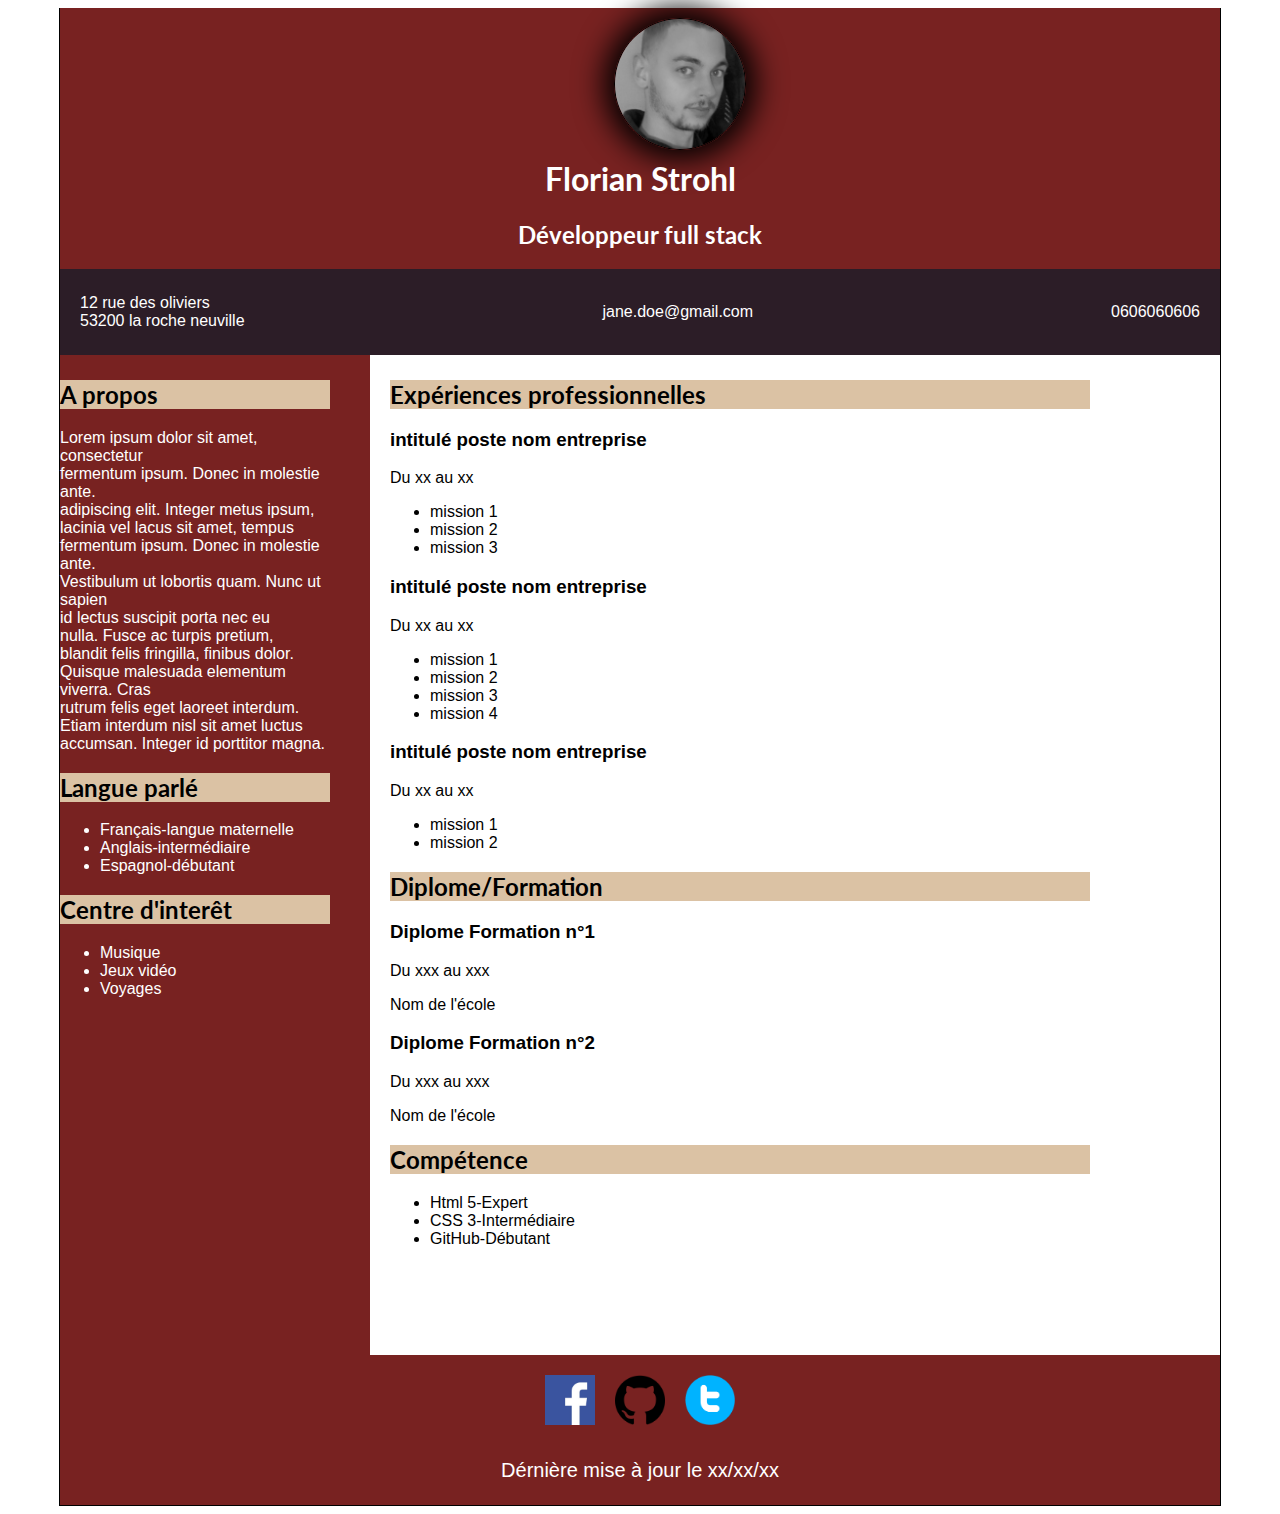
<file: index.html>
<!DOCTYPE html>
<html lang="fr">
<head>
    <meta charset="UTF-8">
    <meta http-equiv="X-UA-Compatible" content="IE=edge">
    <meta name="viewport" content="width=device-width, initial-scale=1.0">
    <meta name="description" content="Mon cv développeur web en ligne">
    <title>Mon cv</title>
    <link rel="stylesheet" href="./assets/css/style.css">
    <link rel="icon" href="./images/favicon.png">
</head>
<body>
    <header>
        <figure>
            <a href="./image.html" target="_blank"><img src="./images/profil.jpg" alt="profil" id="image-profil"></a>
        </figure>
        <h1>Florian Strohl</h1>
        <h2>Développeur full stack</h2>
        <nav>
            <a href="https://www.google.com/maps/place/12+Rue+des+Oliviers,+53200+La+Roche-Neuville/@47.8746112,-0.7542194,17z/data=!3m1!4b1!4m6!3m5!1s0x4808f12c7939a8a7:0xaefceff0de598651!8m2!3d47.8746112!4d-0.7520307!16s%2Fg%2F11c1fvm555?entry=ttu" target="_blank">12 rue des oliviers <br> 53200 la roche neuville</a>
            <a href="mailto:jane.doe@gmail.com">jane.doe@gmail.com</a>
            <a href="tel:0606060606">0606060606</a>
        </nav>
    </header>

    <main>
        <section id="section1">
            <article id="article1">

                <!-- A propos -->

                <h2 id="A-propos">A propos</h2>
                <p>
                    Lorem ipsum dolor sit amet, consectetur <br>
                    fermentum ipsum. Donec in molestie ante.<br>
                    adipiscing elit. Integer metus ipsum, <br>
                    lacinia vel lacus sit amet, tempus<br>
                    fermentum ipsum. Donec in molestie ante.<br>
                    Vestibulum ut lobortis quam. Nunc ut sapien <br>
                    id lectus suscipit porta nec eu<br>
                    nulla. Fusce ac turpis pretium, <br>
                    blandit felis fringilla, finibus dolor.<br>
                    Quisque malesuada elementum viverra. Cras<br>
                    rutrum felis eget laoreet interdum. <br>
                    Etiam interdum nisl sit amet luctus<br>
                    accumsan. Integer id porttitor magna.<br>
                </p>

                <!-- Langue -->

                <h2 id="langue">Langue parlé</h2>
                <ul id="langue_list">
                    <li>Français-langue maternelle</li>
                    <li>Anglais-intermédiaire</li>
                    <li>Espagnol-débutant</li>
                </ul>

                <!-- Centre d'intéret -->

                <h2 id="interet">Centre d'interêt</h2>
                <ul id="interet_list">
                    <li>Musique</li>
                    <li>Jeux vidéo</li>
                    <li>Voyages</li>
                </ul>
            </article>

            <article id="article2">

                <!-- Expérience -->

                <h2>Expériences professionnelles</h2>
                <h3>intitulé poste nom entreprise</h3>
                <p>Du xx au xx</p>
                <ul>
                    <li>mission 1</li>
                    <li>mission 2</li>
                    <li>mission 3</li>
                </ul>
            
            
            
                <h3>intitulé poste nom entreprise</h3>
                <p>Du xx au xx</p>
                <ul>
                    <li>mission 1</li>
                    <li>mission 2</li>
                    <li>mission 3</li>
                    <li>mission 4</li>
                </ul>

                <h3>intitulé poste nom entreprise</h3>
                <p>Du xx au xx</p>
                <ul>
                    <li>mission 1</li>
                    <li>mission 2</li>
                </ul>
                
                <!-- Diplome -->

                <h2>Diplome/Formation</h2>

                <h3>Diplome Formation n°1</h3>
                <p>Du xxx au xxx </p>
                <p>Nom de l'école</p>

                <h3>Diplome Formation n°2</h3>
                <p>Du xxx au xxx </p>
                <p>Nom de l'école</p>

                <!-- Compétences -->

                <h2>Compétence</h2>
                <ul>
                    <li>Html 5-Expert</li>
                    <li>CSS 3-Intermédiaire</li>
                    <li>GitHub-Débutant</li>
                </ul>
            </article>
        </section>
    </main>

    <footer>
        <article id="articlefooter">
            <a href="#"><img src="./images/facebook.jpg" alt="facebook" id="facebook"></a>
            <a href="#"><img src="./images/github.png" alt="github" id="github"></a>
            <a href="#"><img src="./images/twitter.png" alt="twitter" id="twitter"></a>
        </article>
        <small>Dérnière mise à jour le xx/xx/xx</small>
    </footer>
</body>
</html>
</file>
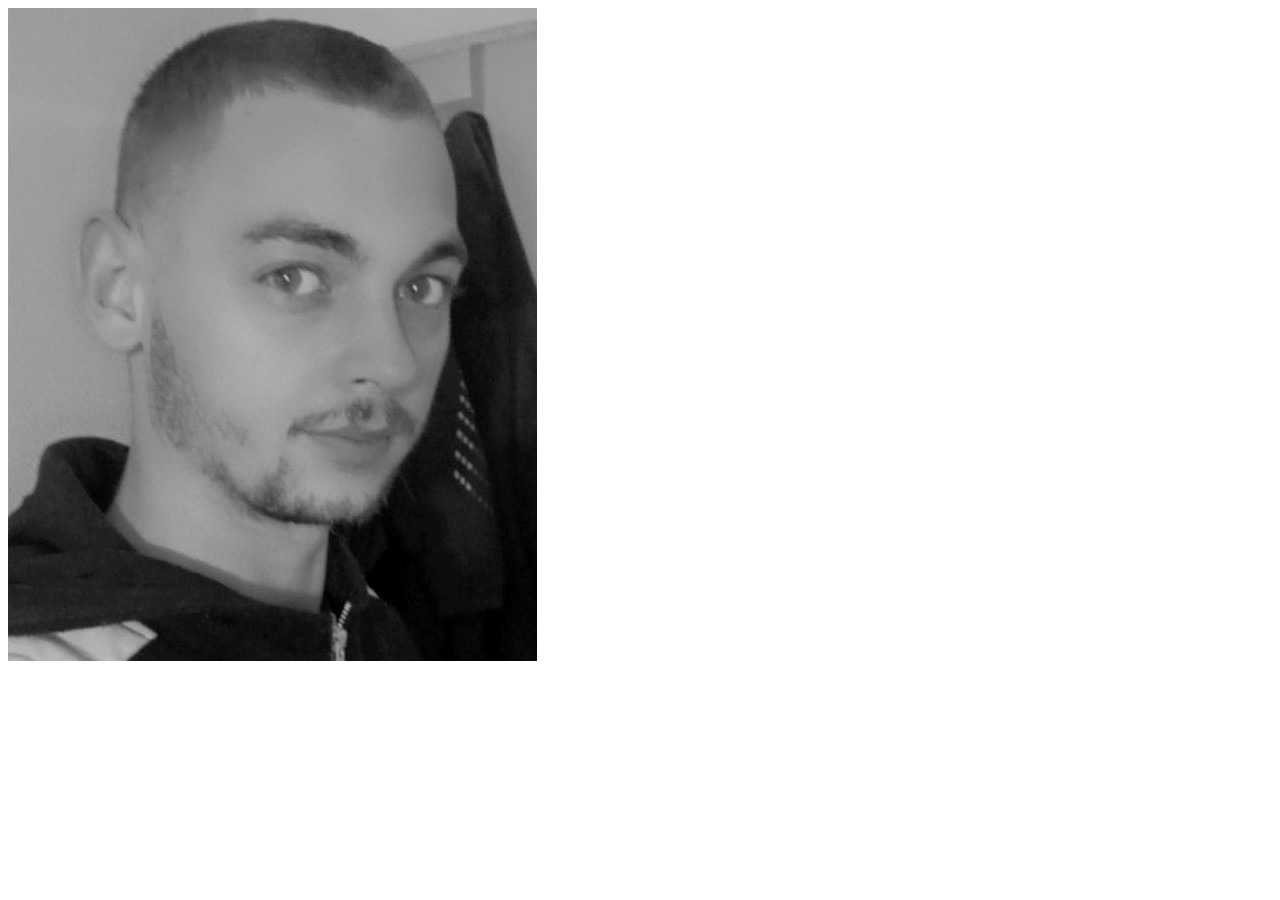
<file: image.html>
<!DOCTYPE html>
<html lang="fr">
<head>
    <meta charset="UTF-8">
    <meta http-equiv="X-UA-Compatible" content="IE=edge">
    <meta name="viewport" content="width=device-width, initial-scale=1.0">
    <title>Document</title>
</head>
<body>
    <img src="./images/profil.jpg" alt="profil">
</body>
</html>
</file>
<file: assets/css/style.css>
@import url('https://fonts.googleapis.com/css2?family=Lato&display=swap');

@font-face {
    font-family: 'raleway';
    src: url(../../font/Raleway-Regular.woff);
    src: url(../../font/Raleway-Regular.ttf) format("truetype");
    font-family: 'raleway-italic';
    src: url(../../font/Raleway-Italic.ttf) format(truetype);
    src: url(../../font/Raleway-Italic.woff);
    font-family: "raleway-bold";
    src: url(../../font/Raleway-Bold.ttf);
}

*{
    font-family: "raleway", sans-serif;
}

body{
    width: 1160px;
    border: 1px solid black;
    margin-left: auto;
    margin-right: auto;
    padding-top: 0;
}

header{
    background-color: #782221 ;
    margin-top: -17px;
}

h1{
    font-family: 'lato', sans-serif;
    color: white;
    display: flex;
    justify-content: center;
}

header h2{
    font-family: "lato", sans-serif;
    color: white;
    display: flex;
    justify-content: center;
}

nav{
    background-color: #2c1d27;
    padding-top: 5px;
    padding-bottom: 5px;
    display: flex;
    justify-content: space-between;
    align-items: center;
}

nav a{
    text-decoration: none;
    color: white;
    margin: 20px;
}

nav a:hover{
    text-decoration: underline;
}

#article1 p{
    color: white;
}

#langue_list{
    color: white;
}

#interet_list{
    color: white;
}

figure{
    width: 100%;
    height: 130px;
    display: flex;
    justify-content: center;
}

#image-profil{
    margin-top: 10px;
    width: 130px;
    height: 130px;
    object-fit: cover;
    border-radius: 50%;
    border: 1px solid black;
    box-shadow: 0px 0px 30px 10px black;
    display: flex;
    justify-content: center;
    
}

#image-profil:hover{
    cursor: zoom-in;
}

#article1{
    width: 270px;
    height: 1000px;
    padding-top: 5px;
    padding-right: 40px;
    background-color: #782221;
}

#section1{
    position: relative;
    height: 1000px;
}

section h2{
    background-color: #dbc2a4;
    font-family: "lato", sans-serif;
}

#article2{
    width: 700px;
    position: absolute;
    top: 5px;
    left: 330px;
}

#article2 h2:hover{
    border-left: 5px solid #782221;
}

footer{
    background-color: #782221;
    height: 150px; 
}

#articlefooter{
    display: flex;
    justify-content: center;
}

#articlefooter a:hover{
    opacity: 50%;
}

footer a img{
    width: 50px;
    height: 50px;
    margin: 10px;
    margin-top: 20px;
    
}

small{
    display: flex;
    justify-content: center;
    color: white;
    font-size: 20px;
    margin-top: 20px;
}
</file>
